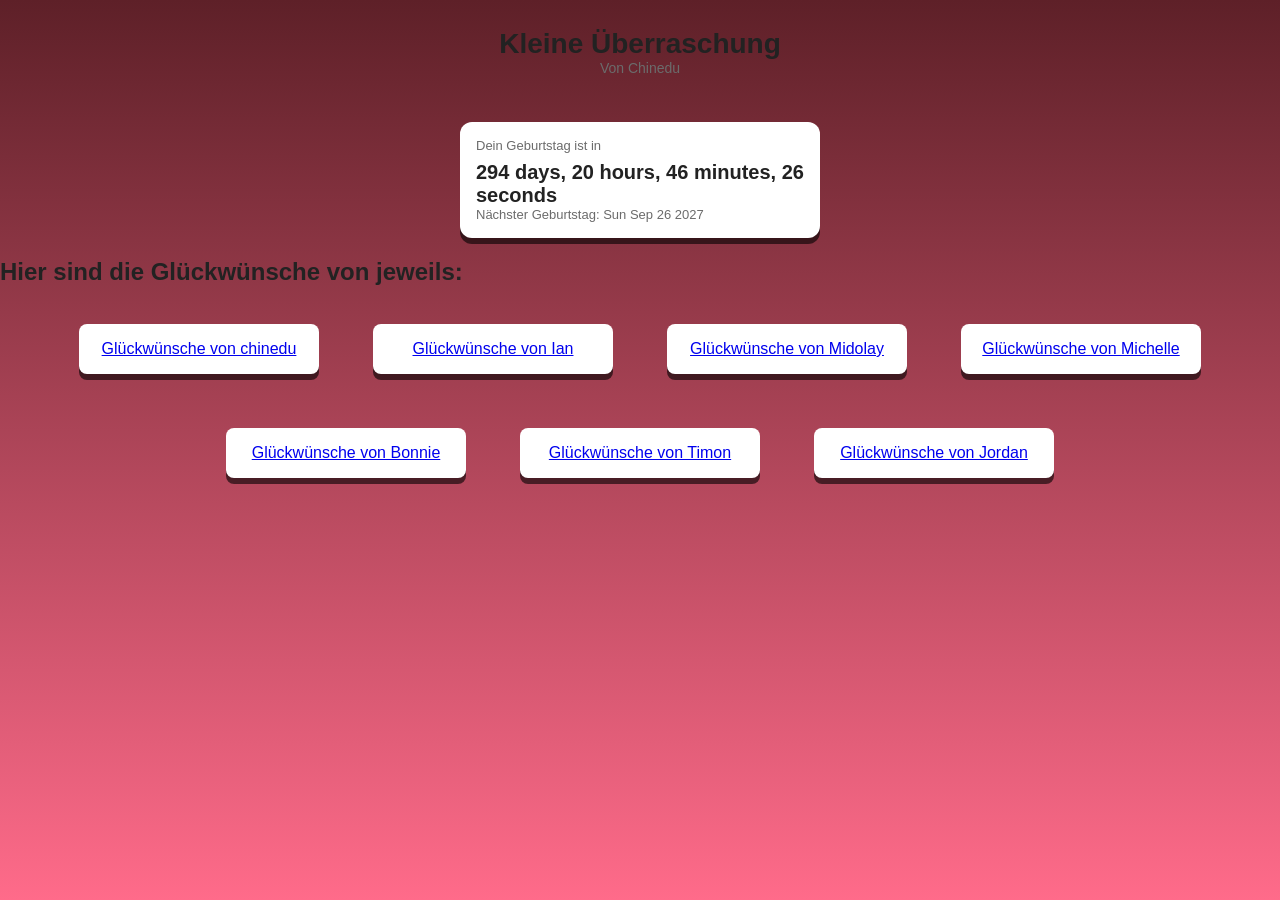
<file: index.html>
<!DOCTYPE html>
<html lang="en">
<head>
    <meta charset="UTF-8">
    <meta name="viewport" content="width=device-width, initial-scale=1.0">
    <title>Geburtstag</title>
    <link rel="stylesheet" href="styles.css">


</head>
<body>
   <header>
            <h1> Kleine Überraschung  </h1>
            <div class="sub">Von Chinedu</div>

   </header>

   <!-- countdown für den Besonderen Tag-->
    <section class="top-grid">
        <div class="card">
            <div class="small">Dein Geburtstag ist in</div>
            <div id="geburtstags-zähler" class="countdown">-   </div>
            <div class="small">Nächster Geburtstag: <span id="nächster-geburtstag"></div>
        </div>
    </section>


    <h2>Hier sind die Glückwünsche von jeweils:</h2>

<section class="button-section">
    <div class="button-switch">
    <a href="Chinedu.html" class="button">Glückwünsche von chinedu</a>
</div>
<div class="button-switch">
    <a href="Ian.html" class="button">Glückwünsche von Ian</a>
</div>

<div class="button-switch">
    <a href="Midolay.html" class="button">Glückwünsche von Midolay</a>
</div>

<div class="button-switch">
    <a href="Michelle.html" class="button">Glückwünsche von Michelle</a>
</div>

<div class="button-switch">
    <a href="Bonnie.html" class="button">Glückwünsche von Bonnie</a>
</div>

<div class="button-switch">
    <a href="Timon.html" class="button">Glückwünsche von Timon</a>
</div>

<div class="button-switch">
    <a href="Jordan.html" class="button">Glückwünsche von Jordan</a>
</div>
</section>



    <script src="script.js"></script>
    
</body>
</html>
</file>
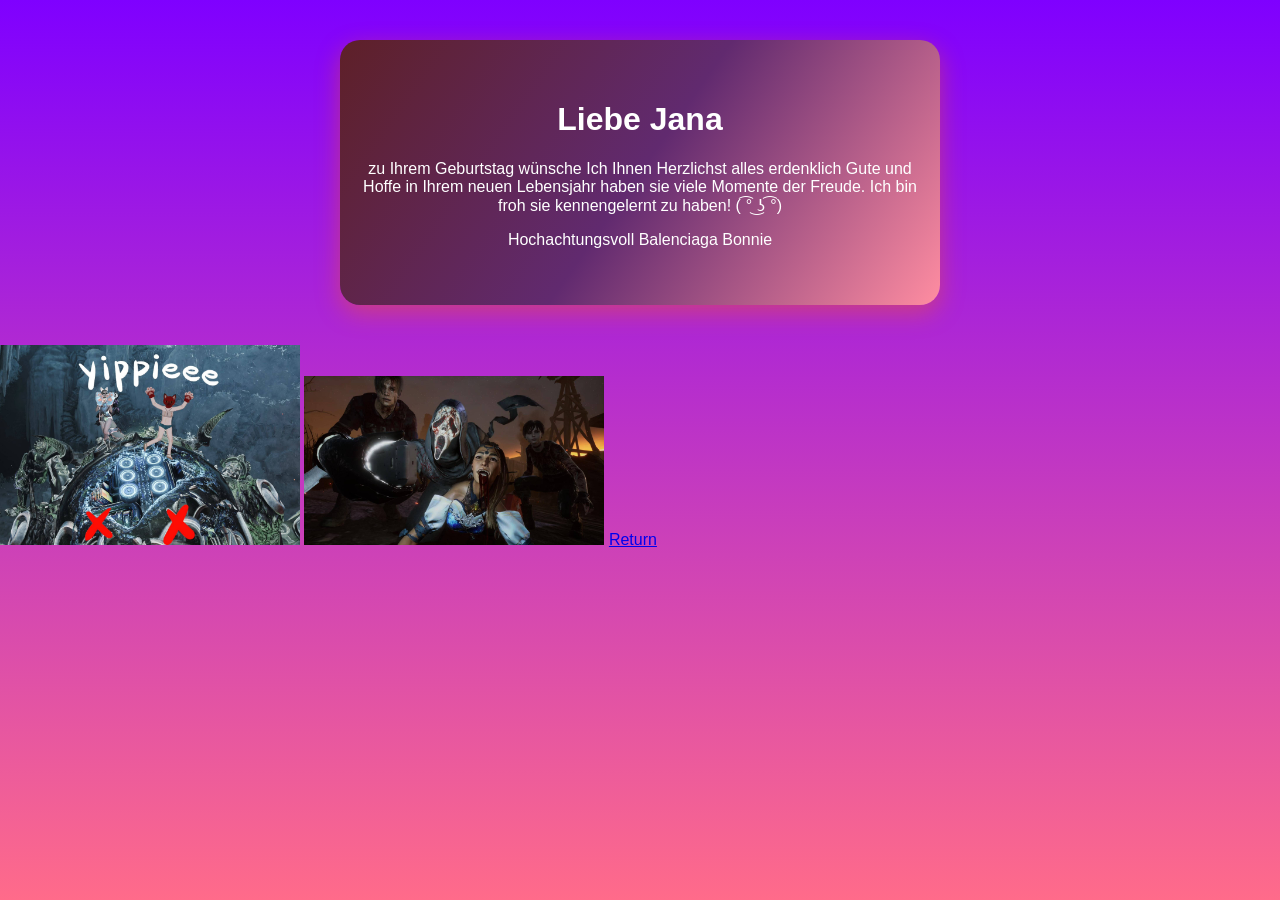
<file: Bonnie.html>
<!DOCTYPE html>
<html lang='en'>
<head>
    <meta charset='utf-8'>
    <meta name='viewport' content='width=device-width, initial-scale=1'>
    <title>Bonnie's Glückswünsche</title>
    <link rel="stylesheet" href="stylesB.css">
</head>
<body>

<!--birthday text-->

    <div id="Birthday-card">
        <div class="card-text">
            <h1>Liebe Jana</h1>
               <p> zu Ihrem Geburtstag wünsche Ich Ihnen Herzlichst alles erdenklich Gute und Hoffe in Ihrem neuen
                 Lebensjahr haben sie viele Momente der Freude. Ich bin froh sie kennengelernt zu haben! ( ͡° ͜ʖ ͡°)
                </p>
                <p>
                Hochachtungsvoll 
                Balenciaga Bonnie
                </p>
        </div>
    </div>

    <img src="BonnieBild.jpg" alt="Bonnie" class="card-image" style="width: 300px; height: auto;">
    <img src="BonnieBild2.jpg" alt="Bonnie" class="card-image" style="width: 300px; height: auto;">






    <a href="index.html" class="button">Return</a>
</body>
</html>
</file>
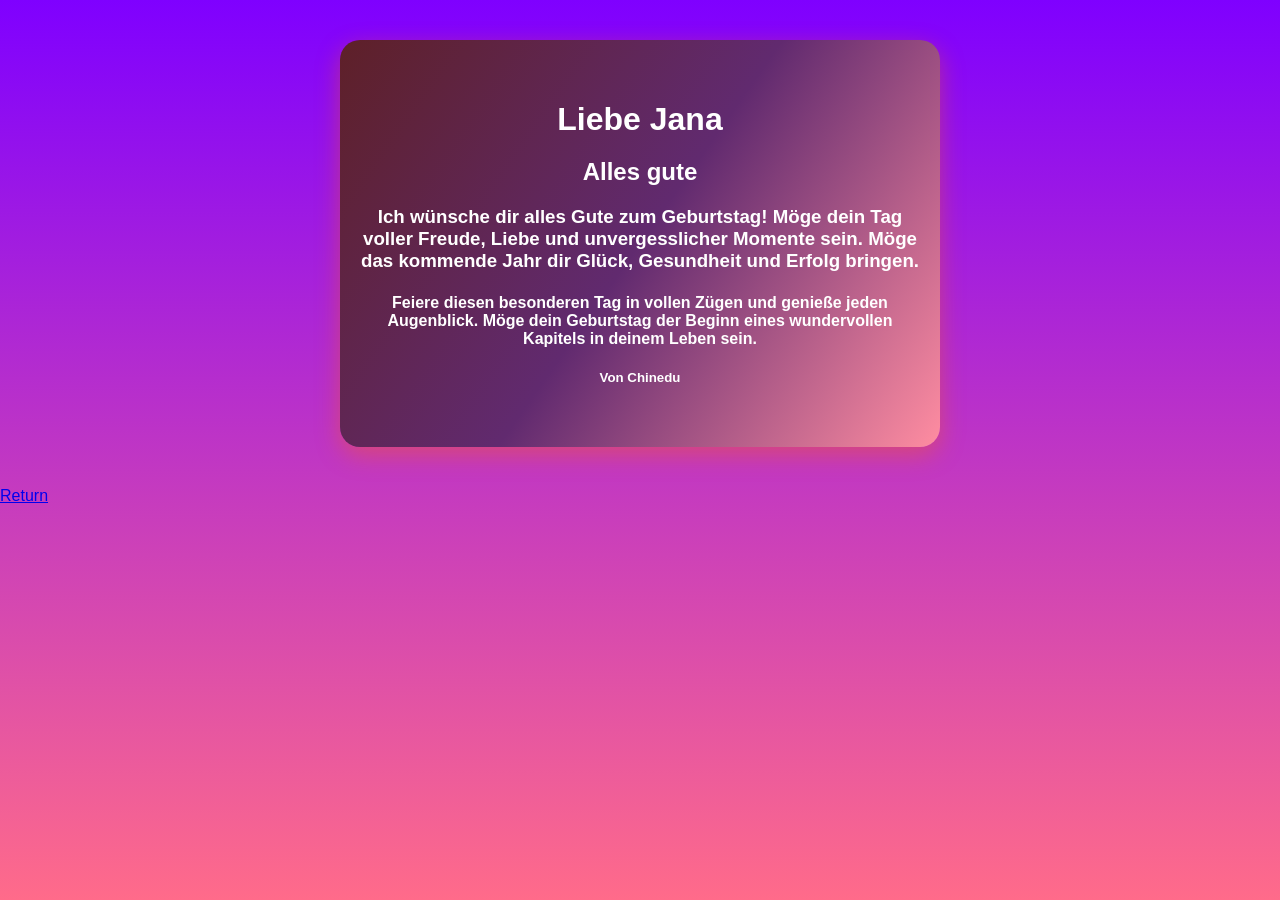
<file: Chinedu.html>
<html lang="en">
<head>
    <meta charset="UTF-8">
    <meta name="viewport" content="width=device-width, initial-scale=1.0">
    <title>Von Chinedu</title>
    <link rel="stylesheet" href="stlylesC.css">
    
</head>

<body>

  <div id="Birthday-card">
        <div class="card-text">
            <h1>Liebe Jana</h1>
               <h2>Alles gute </h2>
                    <h3>Ich wünsche dir alles Gute zum Geburtstag! 
                    Möge dein Tag voller Freude, Liebe und unvergesslicher Momente sein.
                    Möge das kommende Jahr dir Glück, Gesundheit und Erfolg bringen.
                    </h3>
                    <h4>Feiere diesen besonderen Tag in vollen Zügen und genieße jeden Augenblick.
                    Möge dein Geburtstag der Beginn eines wundervollen Kapitels in deinem Leben sein.
                </h4>
                <h5>Von Chinedu</h5>

        </div>
    </div>


<h9><a href="index.html" class="button">Return</a></h9>
</body>
</html>
</file>
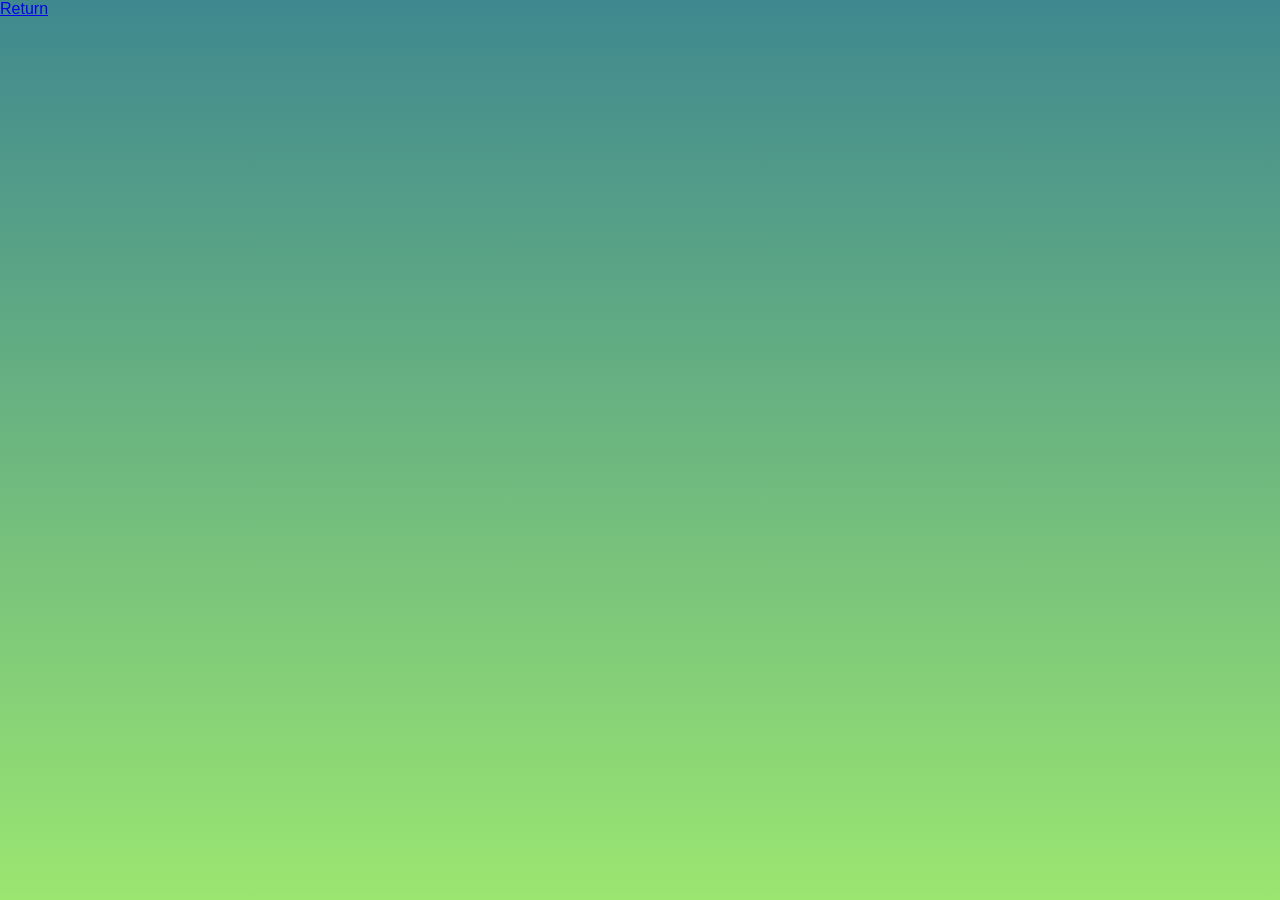
<file: Michelle.html>
<!DOCTYPE html>
<html lang='en'>
<head>
    <meta charset='utf-8'>
    <meta name='viewport' content='width=device-width, initial-scale=1'>
    <title>Michelles Glückwünsche</title>
   <link rel="stylesheet" href="stylesm.css">
</head>
<body>



    
    <a href="index.html" class="button">Return</a>
</body>
</html>
</file>
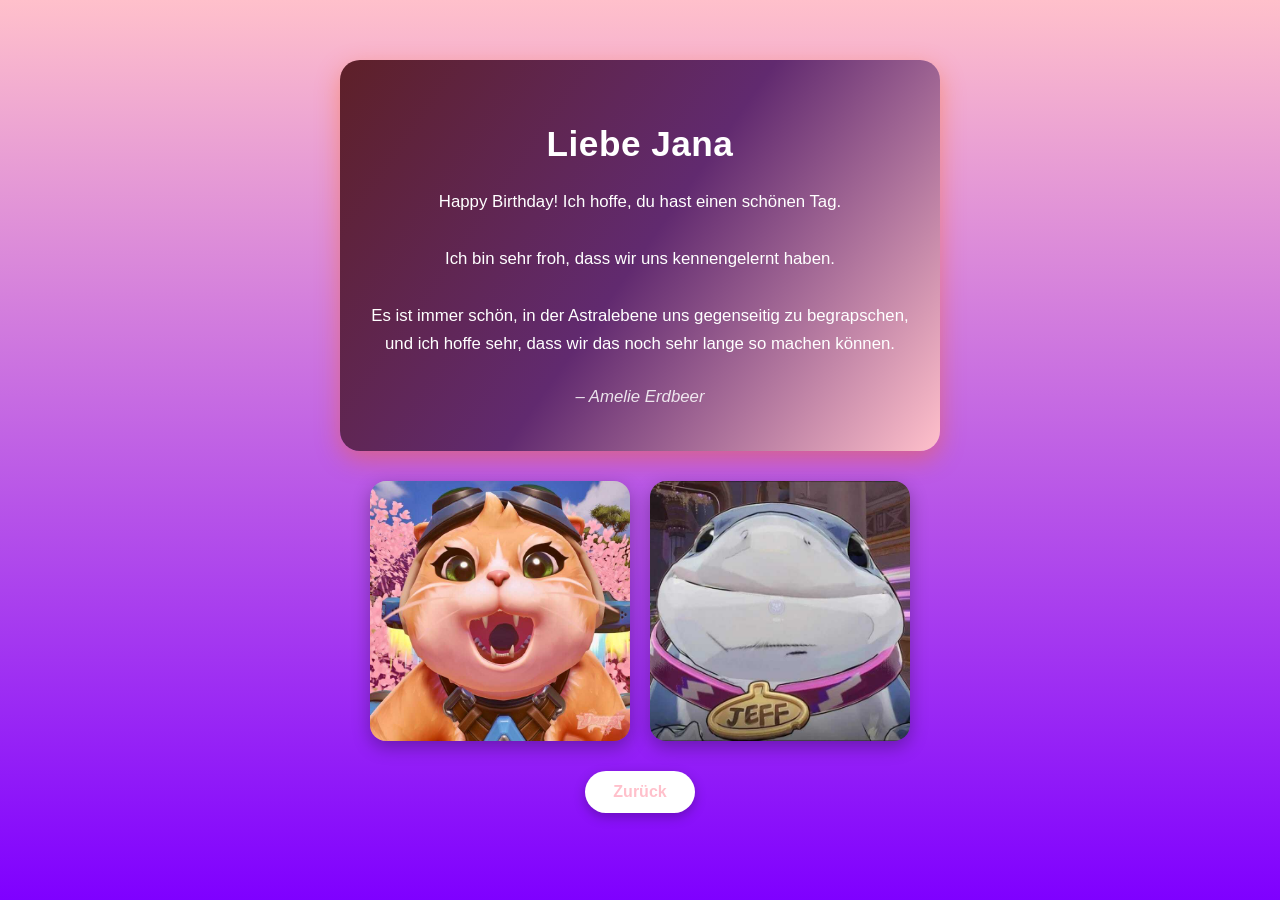
<file: Midolay.html>
<!DOCTYPE html>
<html lang='de'>
<head>
    <meta charset='utf-8'>
    <meta name='viewport' content='width=device-width, initial-scale=1'>
    <title>Happy Birthday Jana</title>
    <link rel='stylesheet' href='stylesMi.css'>
</head>
<body>

    <div class="page-wrap">

        <div id="Birthday-card">
            <div class="card-text">
                <h1>Liebe Jana</h1>
                <p>
                    Happy Birthday! Ich hoffe, du hast einen schönen Tag.<br><br>
                    Ich bin sehr froh, dass wir uns kennengelernt haben.<br><br>
                    Es ist immer schön, in der Astralebene uns gegenseitig zu begrapschen,
                    und ich hoffe sehr, dass wir das noch sehr lange so machen können.
                </p>
                <p class="signature">– Amelie Erdbeer</p>
            </div>
        </div>

        <div class="gallery">
            <img src="jpcbild.jpg" alt="Mido" class="card-image">
            <img src="jeffbild.jpg" alt="Mido" class="card-image">
        </div>

        <a href="index.html" class="button">Zurück</a>

    </div>

</body>
</html>
</file>
<file: styles.css>
:root{
    --bg:#5e2028;
    --card:#fff;
    --accent:#ff6b8a;
    --muted:#6b6b6b;
}

*{
    box-sizing:border-box;
}
body{
    font-family: sans-serif;
    margin:0;
    background: linear-gradient(180deg, var(--bg), var(--accent));
     background-repeat: no-repeat;
      background-attachment: fixed;
    color: #222;
}
 header{
    padding: 28px;
    text-align: center;
}
h1
{
    font-size: 28px;
    margin: 0;
}
.sub{
    font-size: 14px;
    color: var(--muted);
}

/* Countdown*/
.top-grid{
    display: flex;
    flex-wrap: wrap;
    gap: 18px;
    justify-content: center;
    margin: 18px;
}
.card{
    background: var(--card);
    padding: 16px;
    border-radius: 12px;
    box-shadow: 0 6px rgba(0, 0, 0, 0.6);
    min-width: 240px;
    max-width: 360px;
}
.countdown{
    font-size: 20px;
    font-weight: 700;
    margin-top: 8px;

}
.small{
    font-size: 13px;
    color: var(--muted);
}
.button-section{
    display: flex;
    flex-wrap: wrap;
    gap: 18px;
    justify-content: center;
    margin: 18px;
}

.button-switch{
    display: flex;
    flex-wrap: wrap;
    gap: 18px;
    margin: 18px;
    justify-content: center;
    background: var(--card);
    padding: 16px;
    border-radius: 8px;
    box-shadow: 0 6px rgba(0, 0, 0, 0.6);
    min-width: 240px;
    max-width: 260px;
}
</file>
<file: stylesB.css>
:root{
    --bg:#7F00FF;
    --card:#fff;
    --accent:#ff6b8a;
    --muted:#6b6b6b;
}

*{
    box-sizing:border-box;
}
body{
    font-family: sans-serif;
    margin:0;
    background: linear-gradient(180deg, var(--bg), var(--accent));
     background-repeat: no-repeat;
      background-attachment: fixed;
    color: #222;
}
 header{
    padding: 28px;
    text-align: center;
}
/* style für text */

#Birthday-card{
    width: 100%;
    max-width: 600px;
    margin: 40px auto;
    padding: 40px 20px;
    background: linear-gradient(125deg, #5e2028, #612a6f, #FF8DA1);
    border-radius: 20px;
    position:relative;
    overflow: hidden;
    color: white;
    text-align: center;
    box-shadow: 0 8px 25px rgba(255, 100, 0, 0.4);
    animation: glow 3s ease-in-out infinite alternate;
}
@keyframes glow {
    0% {
        box-shadow: 0 0 10px rgba(255, 100, 0, 0.2);
    }

    100% {
        box-shadow: 0 0 30px rgba(255, 100, 0, 0.8);
    }
    
}

#birthday-card h1{
    font-size: 2rem;
    margin-bottom: 20px;
}
</file>
<file: stlylesC.css>
:root{
    --bg:#7F00FF;
    --card:#fff;
    --accent:#ff6b8a;
    --muted:#6b6b6b;
}

*{
    box-sizing:border-box;
}
body{
    font-family: sans-serif;
    margin:0;
    background: linear-gradient(180deg, var(--bg), var(--accent));
     background-repeat: no-repeat;
      background-attachment: fixed;
    color: #222;
}
 header{
    padding: 28px;
    text-align: center;
}
/* style für text */

#Birthday-card{
    width: 100%;
    max-width: 600px;
    margin: 40px auto;
    padding: 40px 20px;
    background: linear-gradient(125deg, #5e2028, #612a6f, #FF8DA1);
    border-radius: 20px;
    position:relative;
    overflow: hidden;
    color: white;
    text-align: center;
    box-shadow: 0 8px 25px rgba(255, 100, 0, 0.4);
    animation: glow 3s ease-in-out infinite alternate;
}
@keyframes glow {
    0% {
        box-shadow: 0 0 10px rgba(255, 100, 0, 0.2);
    }

    100% {
        box-shadow: 0 0 30px rgba(255, 100, 0, 0.8);
    }
    
}

#birthday-card h1{
    font-size: 2rem;
    margin-bottom: 20px;
}
</file>
<file: stylesm.css>
:root{
    --bg:#3f888f;
    --card:#fff;
    --accent:#9be670;
    --muted:#6b6b6b;
}
*{
    box-sizing:border-box;
}
body{
    font-family: sans-serif;
    margin:0;
    background: linear-gradient(180deg, var(--bg), var(--accent));
     background-repeat: no-repeat;
      background-attachment: fixed;
    color: #222;
}
 header{
    padding: 28px;
    text-align: center;
}
</file>
<file: stylesMi.css>
:root{
    --bg: #ffc0cb;
    --card:#fff;
    --accent:#7F00FF;
    --muted:#6b6b6b;
}

*{
    box-sizing:border-box;
}

body{
    font-family: 'Segoe UI', sans-serif;
    margin:0;
    min-height: 100vh;
    background: linear-gradient(180deg, var(--bg), var(--accent));
    background-repeat: no-repeat;
    background-attachment: fixed;
    color: #222;
}

.page-wrap{
    display: flex;
    flex-direction: column;
    align-items: center;
    padding: 20px;
}

/* style für text */

#Birthday-card{
    width: 100%;
    max-width: 600px;
    margin: 40px auto 20px;
    padding: 40px 30px;
    background: linear-gradient(125deg, #5e2028, #612a6f, #ffc0cb);
    border-radius: 20px;
    position: relative;
    overflow: hidden;
    color: white;
    text-align: center;
    box-shadow: 0 8px 25px rgba(255, 100, 0, 0.4);
    animation: glow 3s ease-in-out infinite alternate;
}

@keyframes glow {
    0% {
        box-shadow: 0 0 10px rgba(255, 100, 0, 0.2);
    }
    100% {
        box-shadow: 0 0 30px rgba(255, 100, 0, 0.8);
    }
}

#Birthday-card h1{
    font-size: 2.2rem;
    margin-bottom: 24px;
    letter-spacing: 0.5px;
}

.card-text p{
    font-size: 1.05rem;
    line-height: 1.7;
    margin: 0;
}

.signature{
    margin-top: 24px !important;
    font-style: italic;
    color: rgba(255,255,255,0.85);
}

/* Bilder */

.gallery{
    display: flex;
    flex-wrap: wrap;
    justify-content: center;
    gap: 20px;
    margin: 10px 0 30px;
}

.card-image{
    width: 260px;
    max-width: 90vw;
    height: 260px;
    object-fit: cover;
    border-radius: 16px;
    box-shadow: 0 6px 18px rgba(0,0,0,0.3);
    transition: transform 0.3s ease;
}

.card-image:hover{
    transform: scale(1.03);
}

/* Button */

.button{
    display: inline-block;
    margin-bottom: 40px;
    padding: 12px 28px;
    background: white;
    color: var(--bg);
    font-weight: 600;
    text-decoration: none;
    border-radius: 30px;
    box-shadow: 0 4px 12px rgba(0,0,0,0.25);
    transition: transform 0.2s ease, box-shadow 0.2s ease;
}

.button:hover{
    transform: translateY(-2px);
    box-shadow: 0 6px 16px rgba(0,0,0,0.35);
}
</file>
